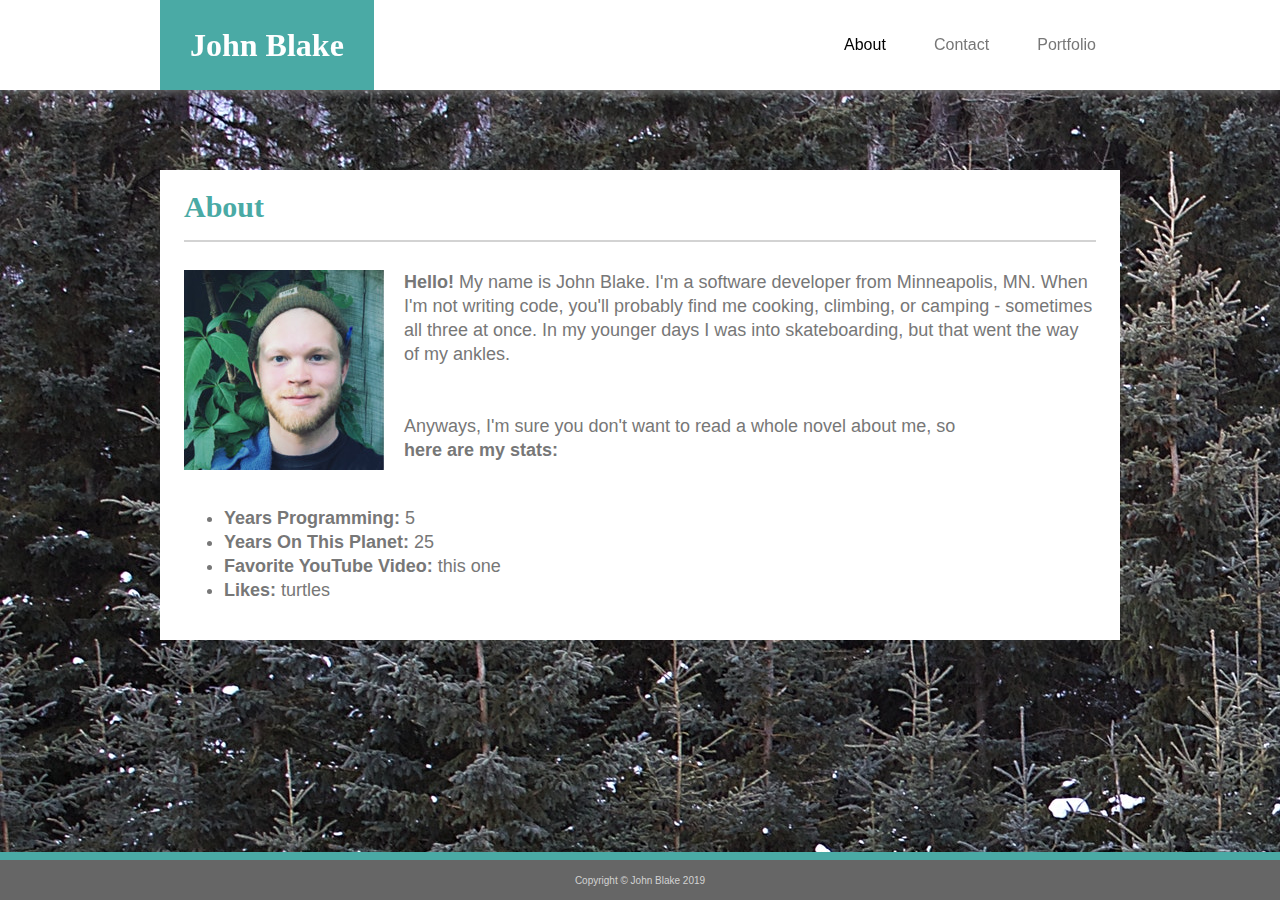
<file: index.html>
<!DOCTYPE html>
<html lang="en">
  <head>
    <meta charset="UTF-8" />
    <meta name="viewport" content="width=device-width, initial-scale=1.0" />
    <meta http-equiv="X-UA-Compatible" content="ie=edge" />
    <link
      rel="stylesheet"
      type="text/css"
      media="screen"
      href="./assets/css/style.css"
    />
    <link
      rel="shortcut icon"
      href="./assets/images/favicon.ico"
      type="image/x-icon"
    />
    <title>John Blake</title>
  </head>
  <body>
    <header>
      <div class="header-center-container">
        <div class="header-tag">
          <h1>John Blake</h1>
        </div>
        <div class="links-container">
          <a href="./index.html" style="color:black">About</a>
          <a href="./contact.html">Contact</a>
          <a href="./portfolio.html">Portfolio</a>
        </div>
      </div>
    </header>
    <div class="background-container"></div>
    <div class="main-container">
      <div class="main-content-container">
        <h1 class="content-header">About</h1>
        <div class="divider"></div>
        <div class="about-content">
          <p>
            <img class="profile-pic" src="assets/images/profile.jpg" />
            <strong>Hello!</strong> My name is John Blake. I'm a software
            developer from Minneapolis, MN. When I'm not writing code, you'll
            probably find me cooking, climbing, or camping - sometimes all three
            at once. In my younger days I was into skateboarding, but that went
            the way of my ankles.
            <br />
            <br />
            <br />
            Anyways, I'm sure you don't want to read a whole novel about me, so
            <br /><strong>here are my stats:</strong>
          </p>
          <ul>
            <li><strong>Years Programming: </strong>5</li>
            <li><strong>Years On This Planet: </strong>25</li>
            <li>
              <strong>Favorite YouTube Video: </strong>
              <a
                target="_blank"
                href="https://www.youtube.com/watch?v=dQw4w9WgXcQ"
              >
                this one
              </a>
            </li>
            <li><strong>Likes: </strong>turtles</li>
          </ul>
        </div>
      </div>
    </div>
    <footer>Copyright © John Blake 2019</footer>
  </body>
</html>
</file>
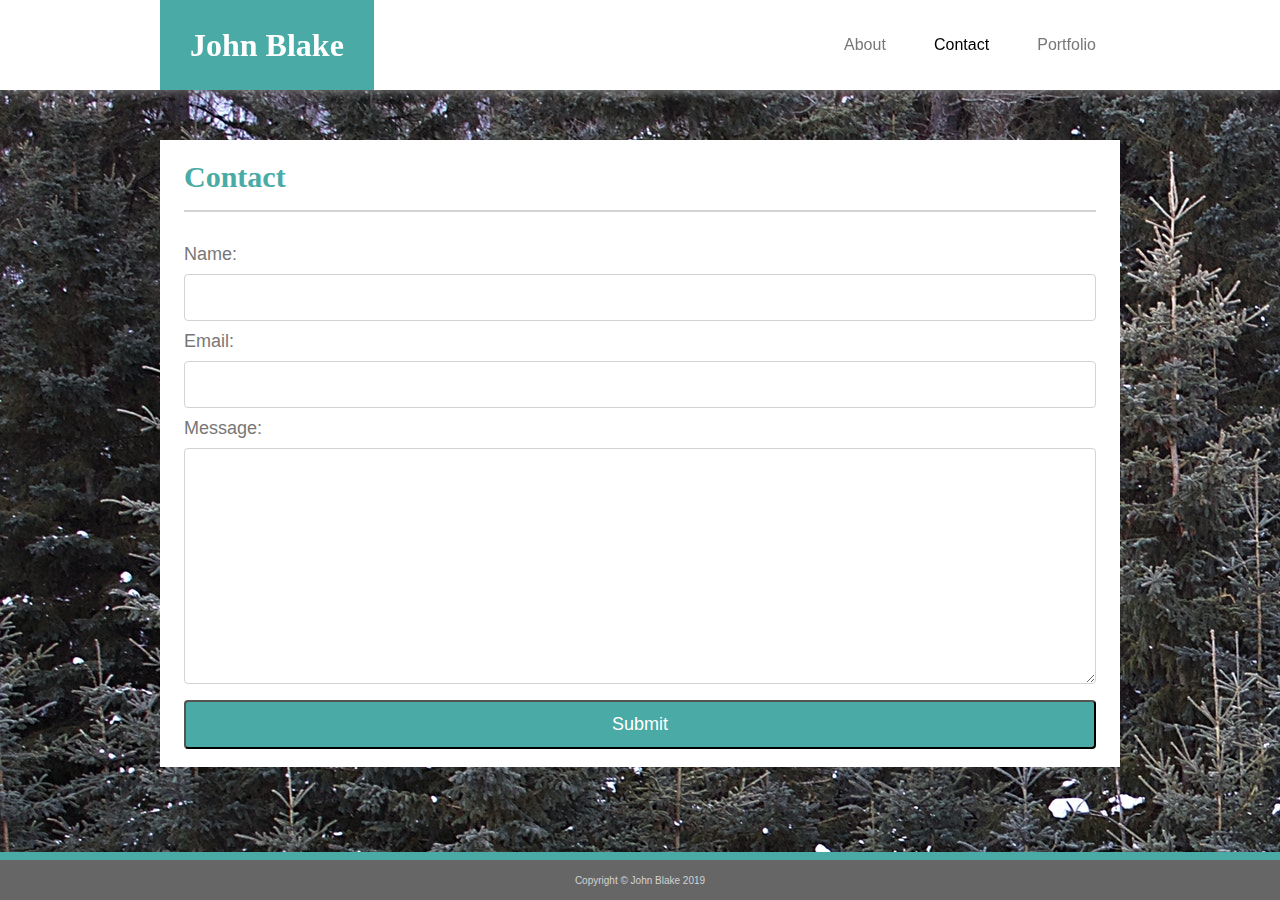
<file: contact.html>
<!DOCTYPE html>
<html lang="en">
  <head>
    <meta charset="UTF-8" />
    <meta name="viewport" content="width=device-width, initial-scale=1.0" />
    <meta http-equiv="X-UA-Compatible" content="ie=edge" />
    <link
      rel="stylesheet"
      type="text/css"
      media="screen"
      href="./assets/css/style.css"
    />
    <link
      rel="shortcut icon"
      href="./assets/images/favicon.ico"
      type="image/x-icon"
    />
    <title>John Blake</title>
  </head>
  <body>
    <header>
      <div class="header-center-container">
        <div class="header-tag">
          <h1>John Blake</h1>
        </div>
        <div class="links-container">
          <a href="./index.html">About</a>
          <a href="./contact.html" style="color:black">Contact</a>
          <a href="./portfolio.html">Portfolio</a>
        </div>
      </div>
    </header>
    <div class="background-container"></div>
    <div class="main-container">
      <div class="main-content-container" id="contact">
        <h1 class="content-header">Contact</h1>
        <div class="divider"></div>
        <div class="contact-content">
          <form class="name-form-container">
            <div>Name:</div>
            <input type="text" />
          </form>
          <form class="email-form-container">
            <div>Email:</div>
            <input type="email" />
          </form>
          <form class="message-form-container">
            <div>Message:</div>
            <textarea
              name="message"
              id="message-input"
              cols="30"
              rows="10"
            ></textarea>
          </form>
          <button id="submit-button" type="submit">Submit</button>
        </div>
      </div>
    </div>
    <footer>Copyright © John Blake 2019</footer>
  </body>
</html>
</file>
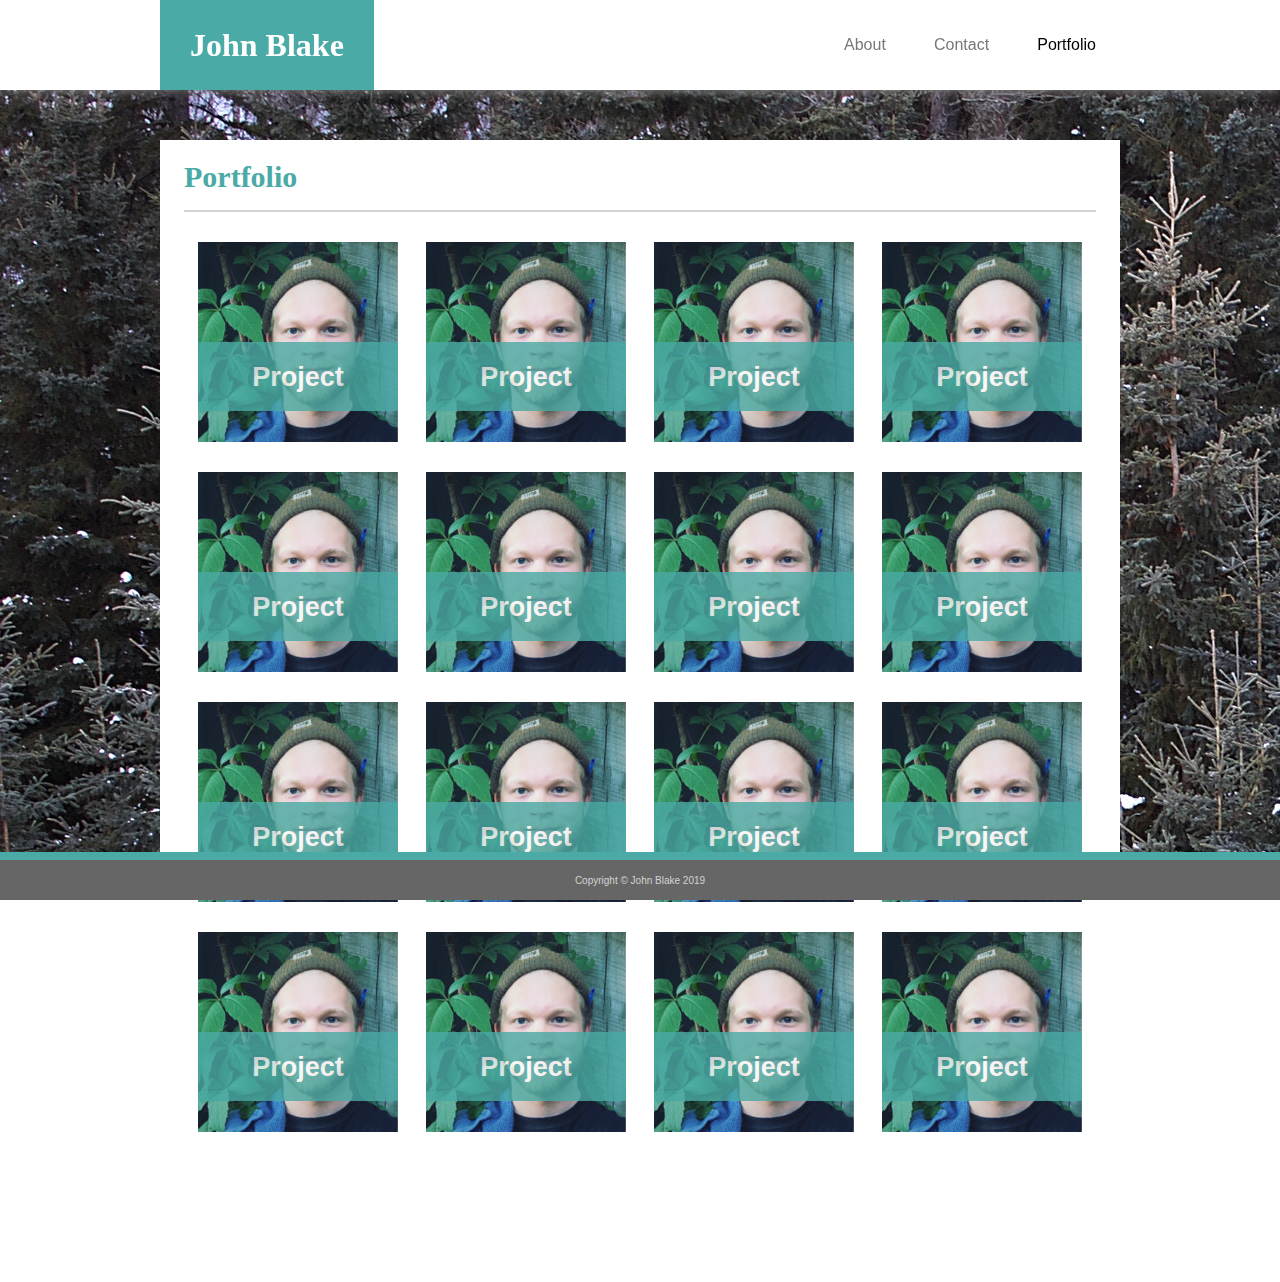
<file: portfolio.html>
<!DOCTYPE html>
<html lang="en">
  <head>
    <meta charset="UTF-8" />
    <meta name="viewport" content="width=device-width, initial-scale=1.0" />
    <meta http-equiv="X-UA-Compatible" content="ie=edge" />
    <link
      rel="stylesheet"
      type="text/css"
      media="screen"
      href="./assets/css/style.css"
    />
    <link
      rel="shortcut icon"
      href="./assets/images/favicon.ico"
      type="image/x-icon"
    />
    <title>John Blake</title>
  </head>
  <body>
    <header>
      <div class="header-center-container">
        <div class="header-tag">
          <h1>John Blake</h1>
        </div>
        <div class="links-container">
          <a href="./index.html">About</a>
          <a href="./contact.html">Contact</a>
          <a href="./portfolio.html" style="color:black">Portfolio</a>
        </div>
      </div>
    </header>
    <div class="background-container"></div>
    <div class="main-container">
      <div class="main-content-container" id="portfolio">
        <h1 class="content-header">Portfolio</h1>
        <div class="divider"></div>
        <div class="portfolio-content">
          <div class="project-card-container">
            <div class="project-name-container">
              <h2>Project</h2>
            </div>
            <img src="assets/images/profile.jpg" />
          </div>
          <div class="project-card-container">
            <div class="project-name-container">
              <h2>Project</h2>
            </div>
            <img src="assets/images/profile.jpg" />
          </div>
          <div class="project-card-container">
            <div class="project-name-container">
              <h2>Project</h2>
            </div>
            <img src="assets/images/profile.jpg" />
          </div>
          <div class="project-card-container">
            <div class="project-name-container">
              <h2>Project</h2>
            </div>
            <img src="assets/images/profile.jpg" />
          </div>
          <div class="project-card-container">
            <div class="project-name-container">
              <h2>Project</h2>
            </div>
            <img src="assets/images/profile.jpg" />
          </div>
          <div class="project-card-container">
            <div class="project-name-container">
              <h2>Project</h2>
            </div>
            <img src="assets/images/profile.jpg" />
          </div>
          <div class="project-card-container">
            <div class="project-name-container">
              <h2>Project</h2>
            </div>
            <img src="assets/images/profile.jpg" />
          </div>
          <div class="project-card-container">
            <div class="project-name-container">
              <h2>Project</h2>
            </div>
            <img src="assets/images/profile.jpg" />
          </div>
          <div class="project-card-container">
            <div class="project-name-container">
              <h2>Project</h2>
            </div>
            <img src="assets/images/profile.jpg" />
          </div>
          <div class="project-card-container">
            <div class="project-name-container">
              <h2>Project</h2>
            </div>
            <img src="assets/images/profile.jpg" />
          </div>
          <div class="project-card-container">
            <div class="project-name-container">
              <h2>Project</h2>
            </div>
            <img src="assets/images/profile.jpg" />
          </div>
          <div class="project-card-container">
            <div class="project-name-container">
              <h2>Project</h2>
            </div>
            <img src="assets/images/profile.jpg" />
          </div>
          <div class="project-card-container">
            <div class="project-name-container">
              <h2>Project</h2>
            </div>
            <img src="assets/images/profile.jpg" />
          </div>
          <div class="project-card-container">
            <div class="project-name-container">
              <h2>Project</h2>
            </div>
            <img src="assets/images/profile.jpg" />
          </div>
          <div class="project-card-container">
            <div class="project-name-container">
              <h2>Project</h2>
            </div>
            <img src="assets/images/profile.jpg" />
          </div>
          <div class="project-card-container">
            <div class="project-name-container">
              <h2>Project</h2>
            </div>
            <img src="assets/images/profile.jpg" />
          </div>
        </div>
      </div>
    </div>
    <footer>Copyright © John Blake 2019</footer>
  </body>
</html>
</file>
<file: assets/css/style.css>
/* TODO:  
  - format link font-family

*/

body {
  margin: 0;
}

header {
  background-color: #ffffff;
  border-color: #dddddd;
  position: fixed;
  top: 0;
  z-index: 1;
  display: flex;
  flex-direction: row;
  height: 90px;
  width: 100%;
  justify-content: center;
  font-family: "font-family: 'Georgia', Times, Times New Roman, serif;";
  box-shadow: 0px 1px 10px grey;
}
.header-center-container {
  display: flex;
  flex-direction: row;
  justify-content: space-between;
  align-items: center;
  width: 960px;
  height: 90px;
}

.header-tag {
  background-color: #4aaaa5;
  height: 90px;
  padding-left: 30px;
  padding-right: 30px;
  display: flex;
  flex-direction: column;
  align-items: center;
  justify-content: center;
  color: #ffffff;
}
.links-container {
  font-family: "Arial", "Helvetica Neue", Helvetica, sans-serif;
  display: flex;
  flex-direction: row;
  justify-content: space-around;
  align-items: center;
  width: 300px;
}

.main-container {
  display: flex;
  flex-direction: column;
  align-items: center;
  justify-content: center;
  background-color: transparent;
  padding-left: 100px;
  padding-right: 100px;
}
.background-container {
  width: 100%;
  height: 100%;
  position: fixed;
  top: 0;
  z-index: -1;
  background-image: url("../images/background.jpeg");
}

.main-header {
  border-color: #cccccc;
}

.main-content-container {
  display: flex;
  flex-direction: column;
  align-items: center;
  background-color: #ffffff;
  border-color: #dddddd;
  border-width: 1px;
  margin-top: 170px;
  width: 960px;
}

#contact {
  margin-top: 140px;
}

#portfolio {
  margin-top: 140px;
  margin-bottom: 100px;
}

.content-header {
  font-family: "Georgia", Times, serif;
  color: #4aaaa5;
  display: flex;
  width: 95%;
  align-items: flex-start;
  height: 30px;
  font-size: 30px;
}

.divider {
  display: flex;
  flex-direction: row;
  background-color: lightgray;
  height: 2px;
  width: 95%;
}

.about-content {
  font-family: "Arial", "Helvetica Neue", Helvetica, sans-serif;
  font-size: 18px;
  line-height: 24px;
  display: flex;
  flex-direction: column;
  align-content: flex-start;
  width: 95%;
  margin-top: 10px;
  margin-bottom: 20px;
  color: #777777;
}

.contact-content {
  font-family: "Arial", "Helvetica Neue", Helvetica, sans-serif;
  font-size: 18px;
  line-height: 24px;
  display: flex;
  flex-direction: column;
  align-content: center;
  width: 95%;
  margin-top: 30px;
  margin-bottom: 10px;
  color: #777777;
}
.portfolio-content {
  font-family: "Arial", "Helvetica Neue", Helvetica, sans-serif;
  font-size: 18px;
  line-height: 24px;
  display: flex;
  align-content: center;
  width: 95%;
  margin-top: 30px;
  margin-bottom: 20px;
  color: #777777;
  flex-direction: row;
  flex-wrap: wrap;
  justify-content: space-around;
}
.profile-pic {
  margin-right: 20px;
  float: left;
}

form {
  display: flex;
  flex-direction: column;
  max-width: 100%;
}
input {
  padding: 12px 20px;
  margin: 8px 0;
  font-size: 18px;
  border: 1px solid lightgray;
  border-radius: 4px;
  color: #777777;
}

#message-input {
  padding: 12px 20px;
  margin: 8px 0;
  font-size: 18px;
  border-radius: 4px;
  border: 1px solid lightgrey;
  color: #777777;
}

input:focus,
#message-input:focus,
#submit-button:focus {
  outline: none !important;
  box-shadow: 0 0 3px #4aaaa5;
  border: 1px solid #4aaaa5;
}

#submit-button {
  padding: 12px 20px;
  margin: 8px 0;
  font-size: 18px;
  border-radius: 4px;
  background-color: #4aaaa5;
  color: white;
}

.project-card-container {
  position: relative;
  height: 200px;
  margin-bottom: 30px;
}
.project-name-container {
  display: flex;
  flex-direction: column;
  align-items: center;
  position: absolute;
  top: 100px;
  width: 100%;
  background-color: #4aaaa5;
  opacity: 0.8;
  color: white;
}

a {
  color: #777777;
  text-decoration: none;
  text-decoration-color: none;
}

a:visited {
  color: #777777;
  text-decoration: none;
  text-decoration-color: none;
}

a:hover {
  color: black;
}

footer {
  font-family: "Arial", "Helvetica Neue", Helvetica, sans-serif;
  font-size: 10px;
  position: fixed;
  left: 0;
  bottom: 0;
  width: 100%;
  height: 40px;
  display: flex;
  z-index: 1;
  flex-direction: column;
  align-items: center;
  justify-content: center;
  background-color: #666666;
  border-top: 8px solid #4aaaa5;
  color: lightgrey;
}
</file>
